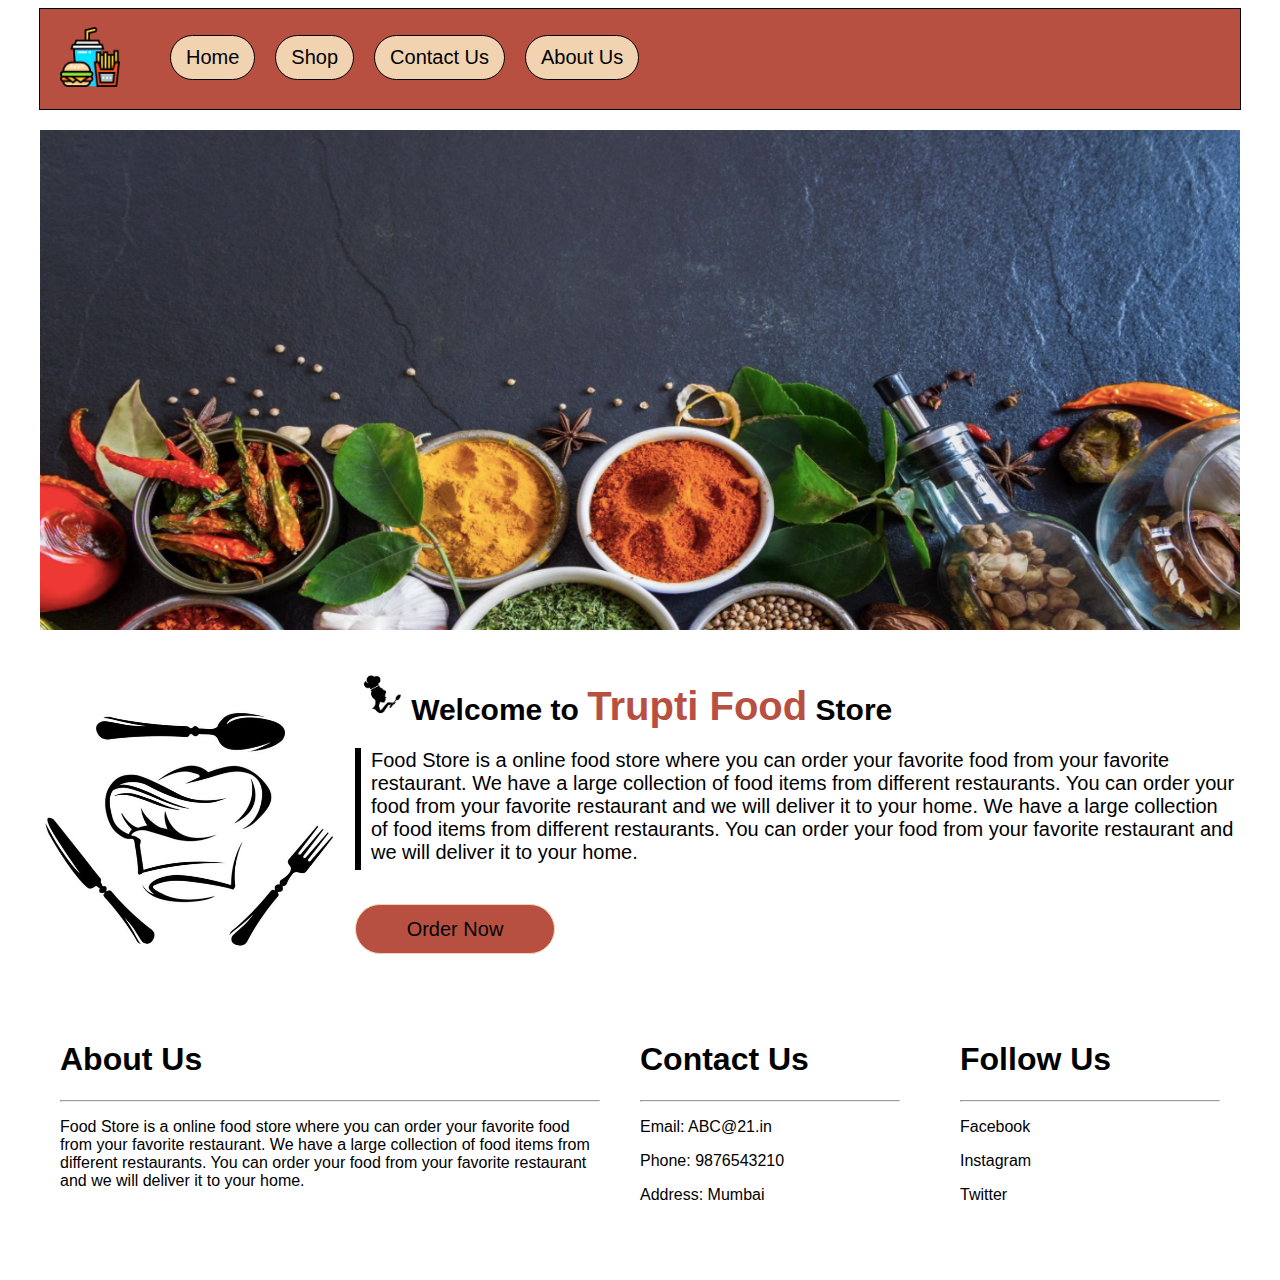
<file: index.html>
<!DOCTYPE html>
<html lang="en">
<head>
    <meta charset="UTF-8">
    <meta name="viewport" content="width=device-width, initial-scale=1.0">
    <title>Document</title>
    <link rel="stylesheet" href="style.css">

</head>
<body>
    <!-- Start Header Section -->
    <header class="header_box">
        <img src="img/fast-food.png" height="60" width="60" class="logo">
        <ul class="header_manu">
        <a href="index.html">
            <li class="menu_items">Home</li>
        </a> 
        <a href="shop.html">
            <li class="menu_items">Shop</li>
            </a>  
        <a href="contactus.html">
            <li class="menu_items">Contact Us</li>
        </a>
          
        <a href="Aboutus.html">
            <li class="menu_items">About Us</li>
        </a>
        </ul>
    </header>
    <!-- End Header Section -->
    <!-- start center banner section -->
    <div class="banner_img">
        <img src="img/banner.png" height="500" width="1200">
    </div>
    
    <!-- end center banner section -->

    <!-- start food section -->
    <section class="center_section">
        <div class="center_section_left">
            <img src="img/food.jpg" height="280" width="300">
        </div>
        <div class="center_section_right">
            
            <h1 class="h1_txt"><span class="h1_span">
                <img src="img/food2.jpg" height="50" width="50" class="fork">
            </span>Welcome to <span class="h1_span">Trupti Food</span> Store</h1>
            <hr class="h_hr">
            <p class="p_txt">Food Store is a online food store where you can order your favorite food from your favorite restaurant. We have a large collection of food items from different restaurants. You can order your food from your favorite restaurant and we will deliver it to your home. We have a large collection of food items from different restaurants. You can order your food from your favorite restaurant and we will deliver it to your home.</p>
            <button class="btn_order">Order Now</button>
        </div>
        
    </section>


    <!-- end food section -->

    <!-- start footer section  -->
    <footer>

        <div class="left_footer">
            <h1 class="footer_h1">About Us</h1>
            <hr class="footer_hr">
            <p class="footer_p">Food Store is a online food store where you can order your favorite food from your favorite restaurant. We have a large collection of food items from different restaurants. You can order your food from your favorite restaurant and we will deliver it to your home.</p>
            
        </div>
        <div class="center_footer">
            <h1 class="footer_h1">Contact Us</h1>
            <hr class="footer_hr">
            <p class="footer_p">Email: ABC@21.in</p>
            <p class="footer_p">Phone: 9876543210</p>
            <p class="footer_p">Address: Mumbai</p>
        </div>
        <div class="right_footer">
            <h1 class="footer_h1">Follow Us</h1>
            <hr class="footer_hr">
            <p class="footer_p">Facebook</p>
            <p class="footer_p">Instagram</p>
            <p class="footer_p">Twitter</p>
        </div>
    
    </footer>

   

</body>
</html>
</file>
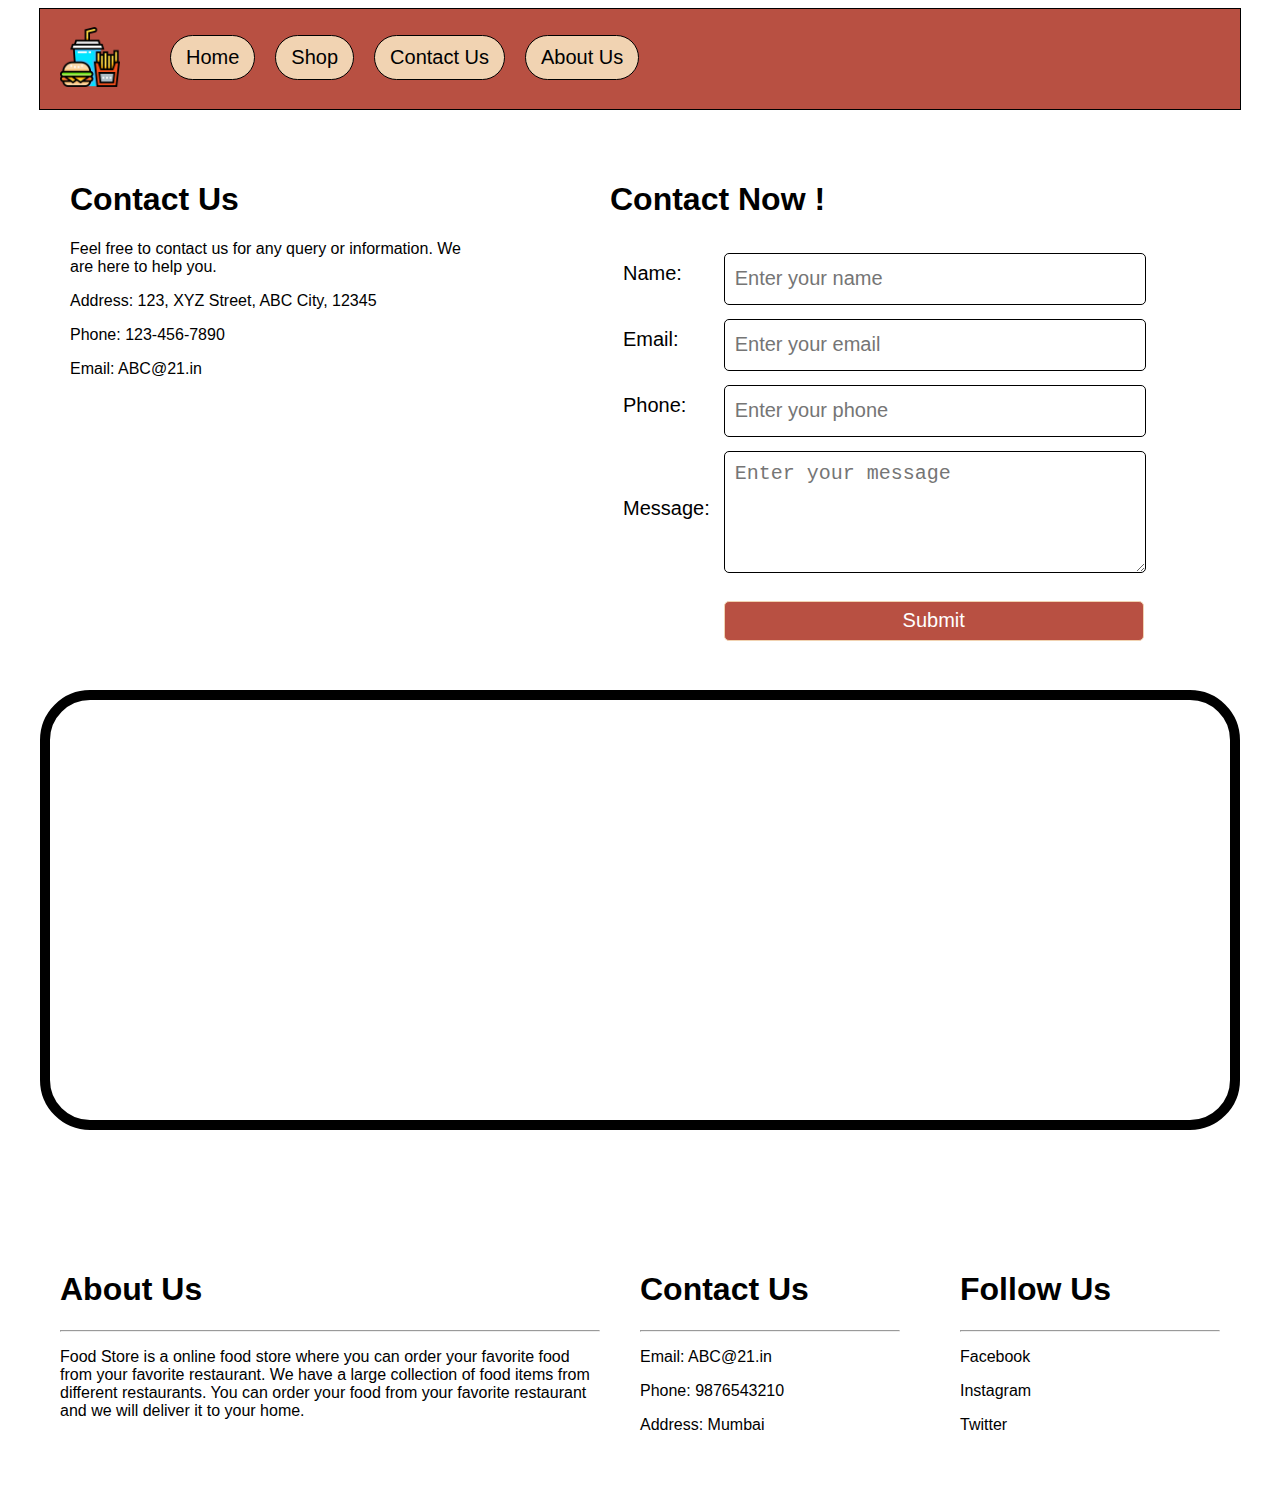
<file: contactus.html>
<!DOCTYPE html>
<html lang="en">

<head>
    <meta charset="UTF-8">
    <meta name="viewport" content="width=device-width, initial-scale=1.0">
    <title>Document</title>
    <!-- link External CSS -->

    <link rel="stylesheet" href="style.css">

</head>

<body>

    <!-- Start Header Section -->
    <header class="header_box">
        <img src="img/fast-food.png" height="60" width="60" class="logo">
        <ul class="header_manu">
            <a href="index.html">
                <li class="menu_items">Home</li>
            </a>
            <a href="shop.html">
                <li class="menu_items">Shop</li>
            </a>
            <a href="contactus.html">
                <li class="menu_items">Contact Us</li>
            </a>

            <a href="Aboutus.html">
                <li class="menu_items">About Us</li>
            </a>
        </ul>
    </header>
    <!-- End Header Section -->

    <div class="contact_section">

        <div class="info_section">
            <h1>Contact Us</h1>
            <p>Feel free to contact us for any query or information. We are here to help you.</p>
            <p>Address: 123, XYZ Street, ABC City, 12345</p>
            <p>Phone: 123-456-7890</p>
            <p>Email: ABC@21.in </p>

        </div>
        <div class="form_section">

            <h1>Contact Now !</h1>
            <form>
                <table>
                    <tr>
                        <td>
                            <label for="name">Name:</label>
                        </td>
                        <td>
                            <input type="text" name="name" id="name" placeholder="Enter your name">
                        </td>
                    </tr>
                    <tr>
                        <td>
                            <label for="email">Email:</label>
                        </td>
                        <td>
                            <input type="email" name="email" id="email" placeholder="Enter your email">
                        </td>
                    </tr>
                    <tr>
                        <td>
                            <label for="phone">Phone:</label>
                        </td>
                        <td>
                            <input type="text" name="phone" id="phone" placeholder="Enter your phone">
                        </td>
                    </tr>
                    <tr>
                        <td>
                            <label for="message">Message:</label>
                        </td>
                        <td>
                            <textarea name="message" id="message" cols="30" rows="10"
                                placeholder="Enter your message"></textarea>
                        </td>
                    </tr>
                    <tr>
                        <td></td>
                        <td>
                            <button class="btn_submit" type="submit" value="Submit">
                                Submit
                            </button>
                        </td>
                </table>


            </form>


        </div>

    </div>
    <div class="contact_section">
        <iframe
            src="https://www.google.com/maps/embed?pb=!1m18!1m12!1m3!1d30136.805985748266!2d72.8419358!3d19.2344405!2m3!1f0!2f0!3f0!3m2!1i1024!2i768!4f13.1!3m3!1m2!1s0x3be7b12254e0ba55%3A0x1851d37db7fed10d!2sESKAY%20RESORTS!5e0!3m2!1sen!2sin!4v1712546470622!5m2!1sen!2sin"
            width="1180" height="420" style="border:10px solid black; border-radius: 50px;" allowfullscreen=""
            loading="lazy" referrerpolicy="no-referrer-when-downgrade"></iframe>
    </div>


    <!-- start footer section  -->
    <footer>

        <div class="left_footer">
            <h1 class="footer_h1">About Us</h1>
            <hr class="footer_hr">
            <p class="footer_p">Food Store is a online food store where you can order your favorite food from your
                favorite restaurant. We have a large collection of food items from different restaurants. You can order
                your food from your favorite restaurant and we will deliver it to your home.</p>

        </div>
        <div class="center_footer">
            <h1 class="footer_h1">Contact Us</h1>
            <hr class="footer_hr">
            <p class="footer_p">Email: ABC@21.in</p>
            <p class="footer_p">Phone: 9876543210</p>
            <p class="footer_p">Address: Mumbai</p>
        </div>
        <div class="right_footer">
            <h1 class="footer_h1">Follow Us</h1>
            <hr class="footer_hr">
            <p class="footer_p">Facebook</p>
            <p class="footer_p">Instagram</p>
            <p class="footer_p">Twitter</p>
        </div>

    </footer>



</body>

</html>
</file>
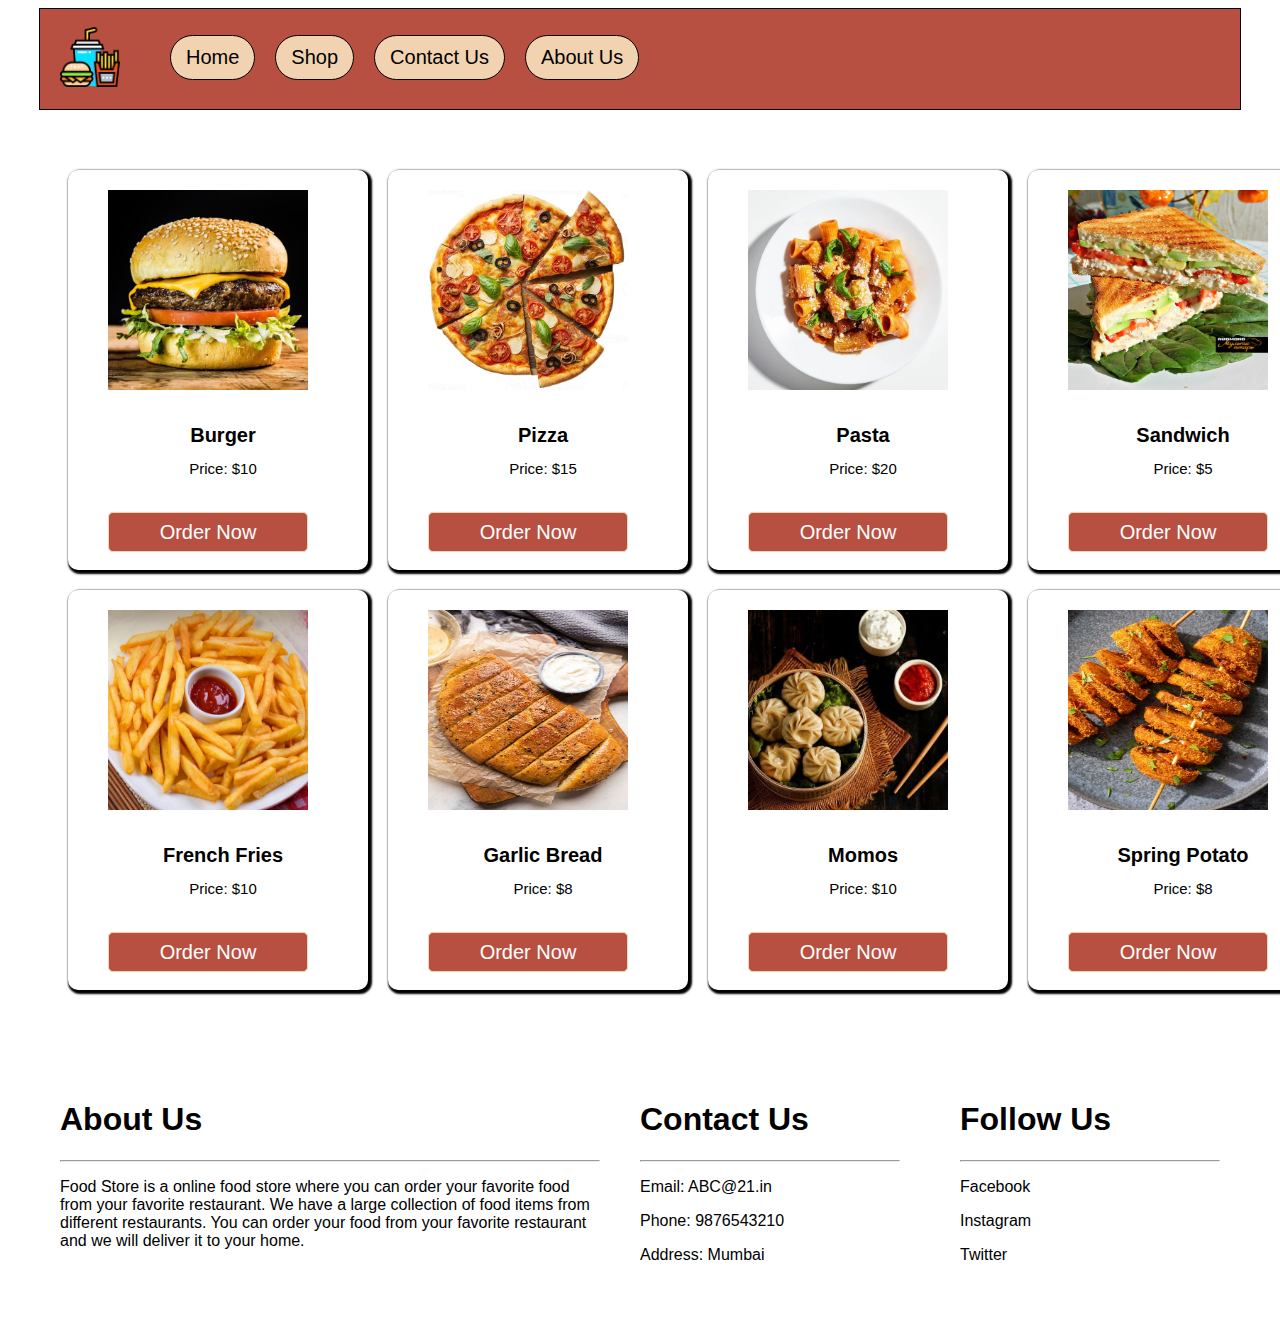
<file: shop.html>
<!DOCTYPE html>
<html lang="en">
<head>
    <meta charset="UTF-8">
    <meta name="viewport" content="width=device-width, initial-scale=1.0">
    <title>Document</title>
    <link rel="stylesheet" href="style.css">
</head>
<body>
    <!-- Start Header Section -->
    <header class="header_box">
        <img src="img/fast-food.png" height="60" width="60" class="logo">
        <ul class="header_manu">
        <a href="index.html">
            <li class="menu_items">Home</li>
        </a> 
        <a href="shop.html">
            <li class="menu_items">Shop</li>
        </a>   
        <a href="contactus.html">
            <li class="menu_items">Contact Us</li>
        </a>
          
        <a href="Aboutus.html">
            <li class="menu_items">About Us</li>
        </a>
        </ul>
    </header>
    <!-- End Header Section -->
    
    <!--start shop section-->

    <div class="product_section">
        <div class="product_box">
            <img src="img/burger.jpg" height="200" width="200" class="product_img">
            <h1 class="product_h1">Burger</h1>
            <p class="product_p">Price: $10</p>
            <button class="product_btn">Order Now</button>
        </div>
        <div class="product_box">
            <img src="img/pizza.jpg" height="200" width="200" class="product_img">
            <h1 class="product_h1">Pizza</h1>
            <p class="product_p">Price: $15</p>
            <button class="product_btn">Order Now</button>
        </div>
        <div class="product_box">
            <img src="img/pasta.jpg" height="200" width="200" class="product_img">
            <h1 class="product_h1">Pasta</h1>
            <p class="product_p">Price: $20</p>
            <button class="product_btn">Order Now</button>
        </div>
        <div class="product_box">
            <img src="img/sandwich.jpg" height="200" width="200" class="product_img">
            <h1 class="product_h1">Sandwich</h1>
            <p class="product_p">Price: $5</p>
            <button class="product_btn">Order Now</button>
        </div>
        <div class="product_box">
            <img src="img/fries.jpg" height="200" width="200" class="product_img">
            <h1 class="product_h1">French Fries</h1>
            <p class="product_p">Price: $10</p>
            <button class="product_btn">Order Now</button>
        </div>
        <div class="product_box">
            <img src="img/garlic.jpg" height="200" width="200" class="product_img">
            <h1 class="product_h1">Garlic Bread</h1>
            <p class="product_p">Price: $8</p>
            <button class="product_btn">Order Now</button>
        </div>
        <div class="product_box">
            <img src="img/momos.jpg" height="200" width="200" class="product_img">
            <h1 class="product_h1">Momos</h1>
            <p class="product_p">Price: $10</p>
            <button class="product_btn">Order Now</button>
        </div>
        <div class="product_box">
            <img src="img/spring.jpg" height="200" width="200" class="product_img">
            <h1 class="product_h1">Spring Potato</h1>
            <p class="product_p">Price: $8</p>
            <button class="product_btn">Order Now</button>
        </div>

    </div>


    <!--ent shop section -->



    <!-- start footer section  -->
    <footer>

        <div class="left_footer">
            <h1 class="footer_h1">About Us</h1>
            <hr class="footer_hr">
            <p class="footer_p">Food Store is a online food store where you can order your favorite food from your favorite restaurant. We have a large collection of food items from different restaurants. You can order your food from your favorite restaurant and we will deliver it to your home.</p>
            
        </div>
        <div class="center_footer">
            <h1 class="footer_h1">Contact Us</h1>
            <hr class="footer_hr">
            <p class="footer_p">Email: ABC@21.in</p>
            <p class="footer_p">Phone: 9876543210</p>
            <p class="footer_p">Address: Mumbai</p>
        </div>
        <div class="right_footer">
            <h1 class="footer_h1">Follow Us</h1>
            <hr class="footer_hr">
            <p class="footer_p">Facebook</p>
            <p class="footer_p">Instagram</p>
            <p class="footer_p">Twitter</p>
        </div>
    
    </footer>
    <!-- end footer section -->

   

</body>
</html>
</file>
<file: style.css>
.header_box{
    /* background-color: beige; */
    height: 100px;
    border: solid 1px black;
    width: 1200px;
    margin: auto;
    background-color:  #B85042;
}

.header_manu{
    list-style: none;
    float: left;
}

.menu_items{
    float: left;
    border: solid 1px black;
    font-size: 20px;
    padding-left: 15px;
    padding-right: 15px;
    padding-top: 10px;
    padding-bottom: 10px;
    margin: 10px;
    color:black;
    font-family: Arial, Helvetica, sans-serif;
    border-radius: 30px;
    background-color: #F1D3B2;
    cursor: pointer;
}
.logo{
    float: left;
    margin-top: 18px;
    margin-left: 20px;
}

.center_section{
    width: 1200px;
    height: 350px;
    margin: auto;
    border: solid 0px black;
    /* background-color: rgb(245, 245, 155); */
}
.center_section_left{
    width: 295px;
    height: 300px;
    float: left;
    border: solid 0px black;
    text-align: center;
    padding-top: 40px;
}
.center_section_right{
    width: 900px;
    height: 300px;
    float: left;
    border: solid 0px black;
}
.h1_txt{
    font-size: 30px;
    font-family: Arial, Helvetica, sans-serif;
    color: rgb(0, 0, 0);
    margin-left: 10px;
}
.h1_span{
    font-size: 40px;
    font-family: Arial, Helvetica, sans-serif;
    color: #B85042;
    font-weight: bold;
}

.fork{
    margin-left: 10px;
    margin-right: -5px;
}

.p_txt{
    font-size: 20px;
    font-family: Arial, Helvetica, sans-serif;
    color: rgb(0, 0, 0);
    margin-left: 20px;
}

.h_hr{
    width: 4px;
    height: 120px;
    border: solid 1px black;
    background-color: black;
    float: left;
    margin-left: 20px;
    margin-right: 10px;
    margin-top: -1px;

}
.btn_order{
    width: 200px;
    height: 50px;
    background-color: #B85042;
    color: black;
    font-size: 20px;
    font-family: Arial, Helvetica, sans-serif;
    border: solid 1px #F1D3B2;
    border-radius: 30px;
    margin-top: 20px;
    margin-left: 20px;
    cursor: pointer;
}

.banner_img{
    margin: auto;
    width: 1200px;
    height: 500px;
    border: solid 0px black;
    padding: 20px;
}

footer{
    width: 1200px;
    height: 200px;
    margin: auto;
    border: solid 0px black;
    font-family: Arial, Helvetica, sans-serif;
    padding: 20px;
}
.left_footer{
    float: left;
    width: 540px;
    height: 200px;
    padding-left: 20px;
    padding-right: 20px;
    
}
.right_footer{
    float: right;
    width: 260px;
    height: 200px;
    padding-left: 20px;
    padding-right: 20px;
    
}
.center_footer{
    float: left;
    width: 260px;
    height: 260px;
    padding-left: 20px;
    padding-right: 20px;
    
}


/* Shop page css */

.product_section{
    padding: 50px;
    width: 1300px;
    height: 850px;
    margin: auto;
    border: solid 0px black;
    /* background-color: rgb(245, 245, 155); */
}

.product_box{

    width: 300px;
    height: 400px;
    float: left;
    border: solid 0px black;
    margin: 10px;
    background-color: white;
    border-radius: 10px;
    box-shadow: 2px 2px 2px 2px rgb(0, 0, 0);
    cursor: pointer;
    align-items: center;
}

.product_img{
    width: 200px;
    height: 200px;
    border: solid 0px black;
    border-top-left-radius: 10px;
    border-top-right-radius: 10px;
   padding: 20px;
   margin-left: 20px;
}
.product_h1{
    font-size: 20px;
    font-family: Arial, Helvetica, sans-serif;
    color: rgb(0, 0, 0);
    margin-left: 10px;
    margin-top: 10px;
    text-align: center;
}
.product_p{
    font-size: 15px;
    font-family: Arial, Helvetica, sans-serif;
    color: rgb(0, 0, 0);
    margin-left: 10px;
    margin-top: 10px;
    text-align: center;
}
.product_btn{
    width: 200px;
    height: 40px;
    background-color: #B85042;
    color: white;
    font-size: 20px;
    font-family: Arial, Helvetica, sans-serif;
    border: solid 1px #F1D3B2;
    border-radius: 5px;
    margin-top: 20px;
    margin-left: 40px;
    cursor: pointer;
}

/* Contact page css */

.contact_section{
    padding: 20px;
    width: 1200px;
    height: 520px;
    margin: auto;
    border: solid 0px black;
    /* background-color: rgb(245, 245, 155); */
}

.info_section{
    width: 400px;
    height: 500px;
    float: left;
    border: solid 0px black;
    margin: 10px;
    background-color: white;
    border-radius: 10px;
    cursor: pointer;
    align-items: center;
    padding: 20px;
    font-family: Arial, Helvetica, sans-serif;
}
.form_section{
    width: 600px;
    height: 500px;
    float: right;
    border: solid 0px black;
    margin: 10px;
    background-color: white;
    border-radius: 10px;
    cursor: pointer;
    align-items: center;
    padding: 20px;
    font-family: Arial, Helvetica, sans-serif;
}
label{
    font-size: 20px;
    font-family: Arial, Helvetica, sans-serif;
    color: rgb(0, 0, 0);
    margin-left: 10px;
    margin-top: 10px;
    text-align: center;
}
input{
    width: 400px;
    height: 30px;
    margin-left: 10px;
    margin-top: 10px;
    border-radius: 5px;
    border: solid 1px rgb(0, 0, 0);
    padding: 10px;
    font-size: 20px;
}
textarea{
    width: 400px;
    height: 100px;
    margin-left: 10px;
    margin-top: 10px;
    border-radius: 5px;
    border: solid 1px rgb(0, 0, 0);
    padding: 10px;
    font-size: 20px;
}
.btn_submit{
    width: 420px;
    height: 40px;
    background-color: #B85042;
    color: white;
    font-size: 20px;
    font-family: Arial, Helvetica, sans-serif;
    border: solid 1px #F1D3B2;
    border-radius: 5px;
    margin-top: 20px;
    margin-left: 10px;
    cursor: pointer;
}


/* type of food page  */


.abt{
    text-align: center;
    font-size: 40px;
}

.type_section{
    padding: 50px;
    width: 1200px;
    height: 500px;
    margin: auto;
    border: solid 0px black;
    /* background-color: rgb(245, 245, 155); */
}
.video_section{
    width: 700px;
    height: 460px;
    float: left;
    border: solid 1px black;
    margin: 10px;
    background-color: #F1D3B2;
    border-radius: 10px;
    cursor: pointer;
    align-items: center;
    padding: 20px;
    float: left;
    font-family: Arial, Helvetica, sans-serif;
}
.video_menu{
    width: 372px;
    height: 480px;
    float: left;
    border: solid 1px black;
    margin: 10px;
    background-color: #F1D3B2;
    border-radius: 10px;
    cursor: pointer;
    align-items: center;
    padding: 10px;
    font-family: Arial, Helvetica, sans-serif;
    float: left;
}
.menu_box{
    width: 360px;
    height: 110px;
    border: solid 1px black;
    border-radius:10px;
    margin: 5px;
    background-color: rgb(240, 231, 215);
    
}
.menu_img{
    width: 85px;
    height: 85px;
    border: solid 1px black;
    float: left;
    margin: 5px;
    padding: 5px;
    border-radius: 10px;
    background-color: white;
}
.menu_h1{
    font-size: 20px;
    font-family: Arial, Helvetica, sans-serif;
    color: rgb(0, 0, 0);
    margin-left: 10px;
    text-align: left;
    margin-top: 5px;
}
.menu_p{
    font-size: 13px;
    font-family: Arial, Helvetica, sans-serif;
    color: rgb(0, 0, 0);
    margin-left: 10px;
    text-align: left;
    margin-top: -14px;
}
.menu_button{
    width: 100px;
    height: 30px;
    background-color: #B85042;
    color: white;
    font-size: 13px;
    font-family: Arial, Helvetica, sans-serif;
    border: solid 1px #F1D3B2;
    border-radius: 5px;
    margin-top: -24px;
    margin-left: 0px;
    cursor: pointer;
}
</file>
